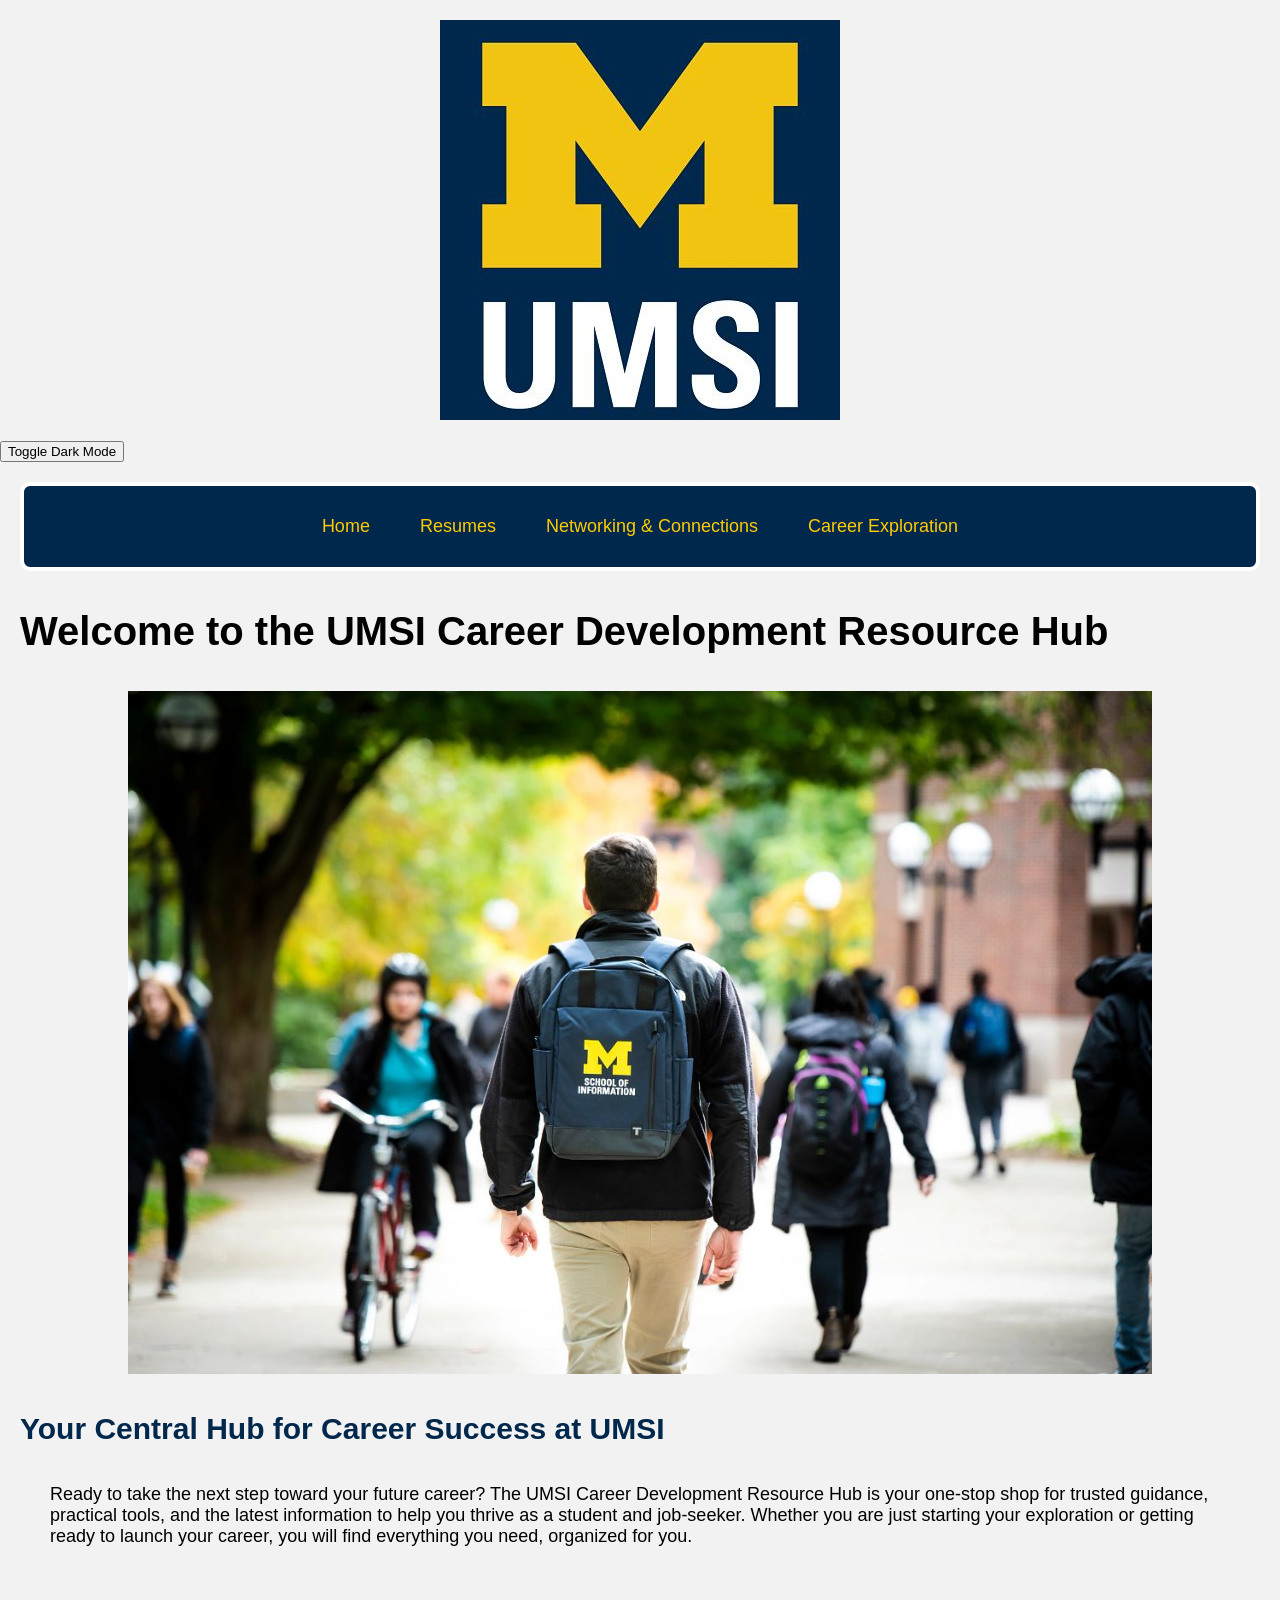
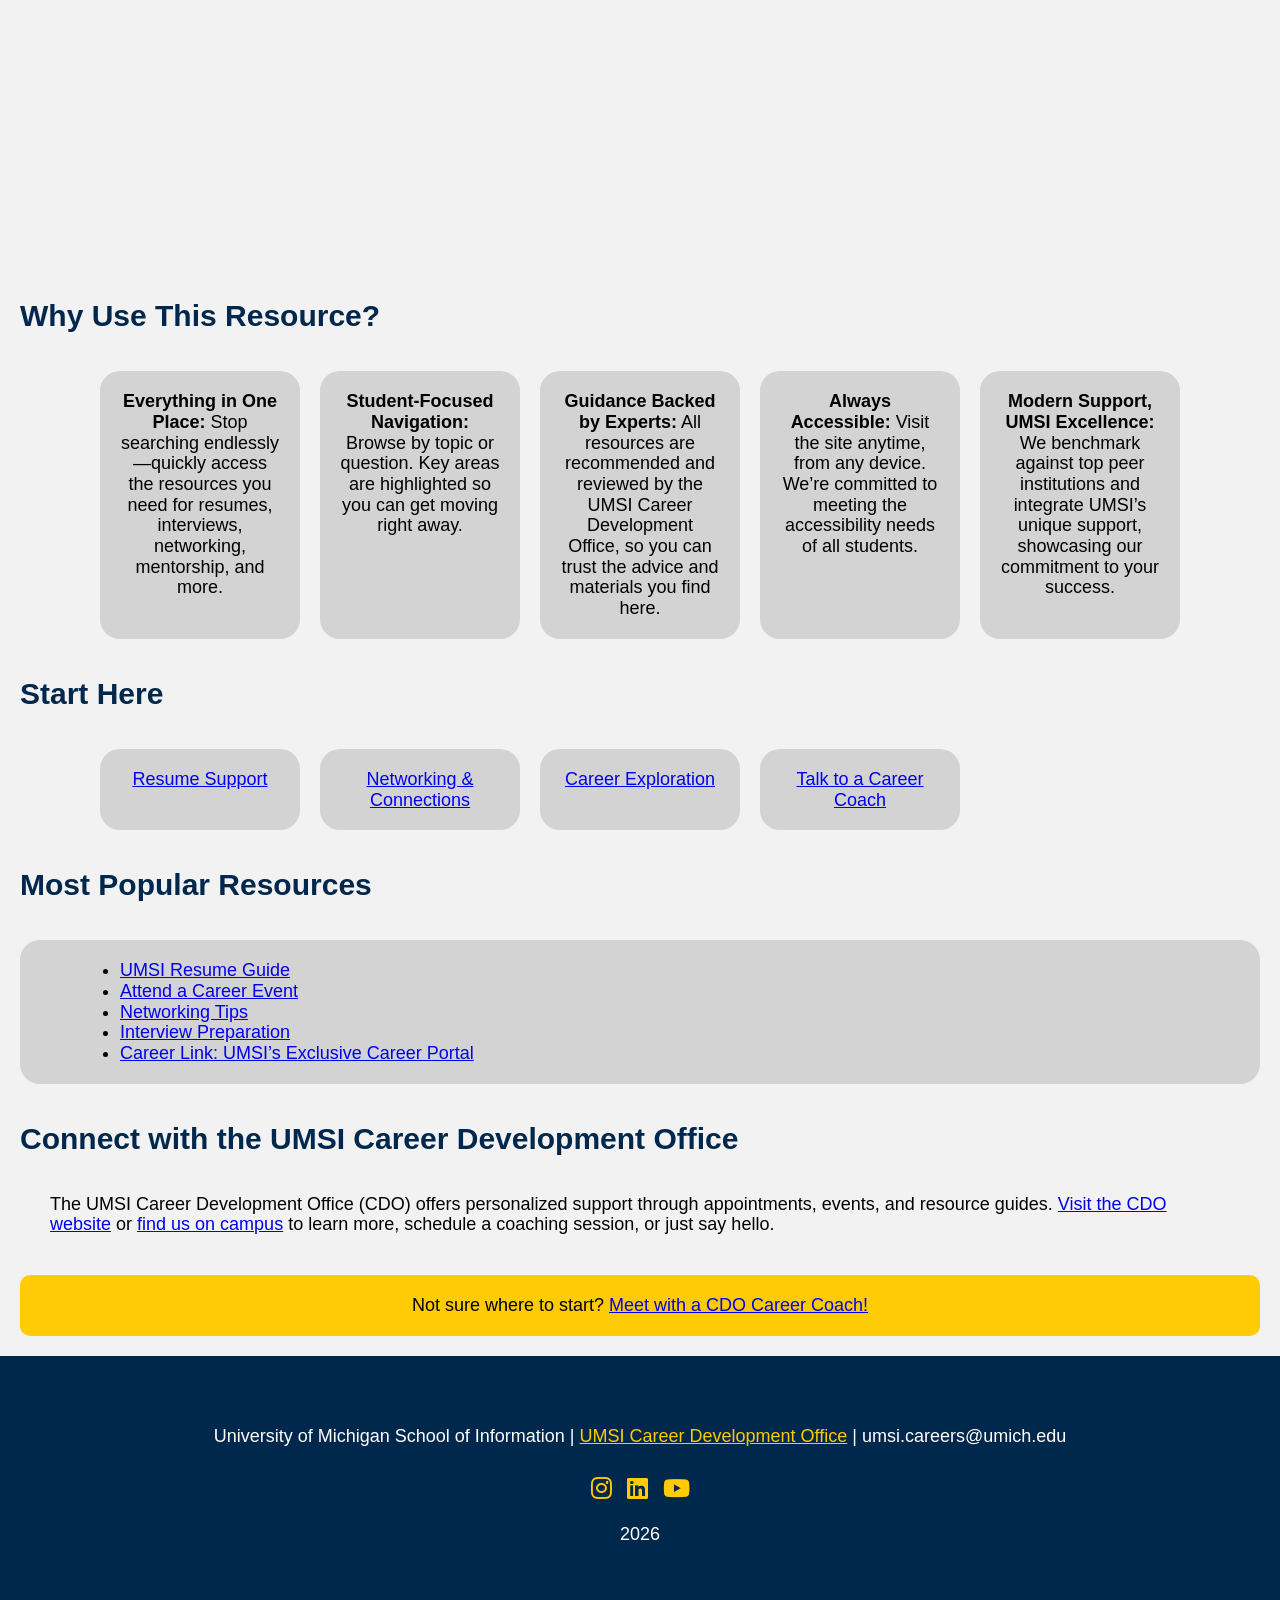
<file: index.html>
<!DOCTYPE html>
<html lang="en">
<head>
    <meta charset="UTF-8">
    <meta name="viewport" content="width=device-width, initial-scale=1.0">
    <link rel="stylesheet" href="css/html5reset.css">
    <link rel="stylesheet" href="css/style.css">
    <link rel="stylesheet" href="https://cdnjs.cloudflare.com/ajax/libs/font-awesome/6.5.0/css/all.min.css">
    <title>MSI Career Development Resource Hub</title>


</head>
<body>

  <header>
  <div class="skip">
  <a href = "">Skip to Main Content</a>
  </div>
        <img src="images/UMSI_signature_vertical_informal_solidblue.jpg" alt="UMSI Logo">

    <!-- Dark mode created with help from
    https://dev.to/nilebits/10-amazing-things-you-can-do-with-simple-javascript-2d96 -->

    <button id="toggle-dark-mode">Toggle Dark Mode</button>
    <script>
        const button = document.getElementById('toggle-dark-mode');
        button.addEventListener('click', () => {
            document.body.classList.toggle('dark-mode');
        });
    </script>

        <nav>
            <ul>
                <li><a href = "index.html">Home</a></li>
                <li><a href = "resume.html">Resumes</a></li>
                <li><a href = "networking.html">Networking & Connections</a></li>
                <li><a href = "exploration.html">Career Exploration</a></li>
            </ul>
        </nav>
    <h1>Welcome to the UMSI Career Development Resource Hub</h1>

    <img src="images/UMSI_CampusFall_UMSIBackpack_02.jpg" alt="A student wears a UMSI backpack in fall on the drag.">

    </header>
    <main>
    <section>
      <h2>Your Central Hub for Career Success at UMSI</h2>
      <p>
        Ready to take the next step toward your future career? The UMSI Career Development Resource Hub is your one-stop shop for trusted guidance, practical tools, and the latest information to help you thrive as a student and job-seeker. Whether you are just starting your exploration or getting ready to launch your career, you will find everything you need, organized for you.
      </p>
      <div class="video">
      <iframe width="560" height="315" src="https://www.youtube.com/embed/GSjGeDYJ5Nk?si=qhxJPRTIT___x8hG" title="YouTube video player" frameborder="0" allow="accelerometer; autoplay; clipboard-write; encrypted-media; gyroscope; picture-in-picture; web-share" referrerpolicy="strict-origin-when-cross-origin" allowfullscreen></iframe>
      </div>
    </section>

    <section>
      <h2>Why Use This Resource?</h2>

      <ol>
        <li><strong>Everything in One Place:</strong> Stop searching endlessly—quickly access the resources you need for resumes, interviews, networking, mentorship, and more.</li>
        <li><strong>Student-Focused Navigation:</strong> Browse by topic or question. Key areas are highlighted so you can get moving right away.</li>
        <li><strong>Guidance Backed by Experts:</strong> All resources are recommended and reviewed by the UMSI Career Development Office, so you can trust the advice and materials you find here.</li>
        <li><strong>Always Accessible:</strong> Visit the site anytime, from any device. We’re committed to meeting the accessibility needs of all students.</li>
        <li><strong>Modern Support, UMSI Excellence:</strong> We benchmark against top peer institutions and integrate UMSI’s unique support, showcasing our commitment to your success.</li>
      </ol>
    </section>
        <section>
      <h2>Start Here</h2>
      <div class="start">
        <ol>
            <li><a href="resume.html">Resume Support</a></li>
            <li><a href = "networking.html">Networking & Connections</a></li>
            <li><a href = "exploration.html">Career Exploration</a></li>
            <li><a href="https://umich.instructure.com/courses/137916/pages/talk-to-a-career-coach">Talk to a Career Coach</a></li>
        </ol>
      </div>

      <div>
        <h3>Most Popular Resources</h3>
        <div class="resources">
        <ul>
          <li><a href="https://docs.google.com/document/d/1_1GfDJyVGIgE82MZjVhuWT_aB_2Hcj1NN62FUCXoR_o/edit?tab=t.0" target="_blank">UMSI Resume Guide</a></li>
          <li><a href="https://umich.instructure.com/courses/137916/pages/attend-an-event" target="_blank">Attend a Career Event</a></li>
          <li><a href="https://docs.google.com/document/d/18HMt79BU8ovGf9z7_P7No5tuwUS6qHNW5u0sgrepLtE/edit?tab=t.0" target="_blank">Networking Tips</a></li>
          <li><a href="https://docs.google.com/presentation/d/15n-XqsFEntdbkZz89K-ohf7Or1NnCt5CQNDG-6fh2a0/edit?usp=sharing" target="_blank">Interview Preparation</a></li>
          <li><a href="https://si-umich.12twenty.com/Login" target="_blank">Career Link: UMSI’s Exclusive Career Portal</a></li>
        </ul>
        </div>
      </div>
    </section>
    <section>
      <h2>Connect with the UMSI Career Development Office</h2>
      <p>
        The UMSI Career Development Office (CDO) offers personalized support through appointments, events, and resource guides. <a href="https://umich.instructure.com/courses/137916" target="_blank">Visit the CDO website</a> or <a href="https://www.si.umich.edu/about-umsi/getting-umsi" target="_blank">find us on campus</a> to learn more, schedule a coaching session, or just say hello.
      </p>
      <div class="booking">
    <p>
      Not sure where to start? <a href="https://umich.instructure.com/courses/137916/pages/talk-to-a-career-coach" target="_blank">Meet with a CDO Career Coach!</a>
    </p>
    </div>
    </section>

        <!-- Content taken & modified from UMGPT with the prompt, "Write me a webpage of intro content to help meet the following requirements - this is for the home page": and then pasted in the client objectives & project requirements"
        UMGPT. (2025). UMGPT ( GPT-4.1 August 25th version) [Large language model]. -->
    </main>
    <footer>
        <p>University of Michigan School of Information | <a href="https://umich.instructure.com/courses/137916">UMSI Career Development Office</a> | umsi.careers@umich.edu</p>

        <!--.social content modified from ChatGPT with the prompt: "Based on my current code,
         how would I make the social media links into icons  -->

        <!-- I also used chat to help fix some accessibility issues such as
         creating alt text for the links. -->

  <div class="social">
    <a href="https://www.instagram.com/accounts/login/?next=https%3A%2F%2Fwww.instagram.com%2Fumschoolofinformation&is_from_rle"
       target="_blank"
       rel="noopener noreferrer"
       aria-label="University of Michigan School of Information Instagram">
      <i class="fab fa-instagram" aria-hidden="true"></i>
    </a>
    <a href="https://www.linkedin.com/school/university-of-michigan---school-of-information/"
       target="_blank"
       rel="noopener noreferrer"
       aria-label="University of Michigan School of Information LinkedIn">
      <i class="fab fa-linkedin" aria-hidden="true"></i>
    </a>
    <a href="https://www.youtube.com/user/schoolofinformation"
       target="_blank"
       rel="noopener noreferrer"
       aria-label="University of Michigan School of Information YouTube">
      <i class="fab fa-youtube" aria-hidden="true"></i>
    </a>
  </div>

  <p><span id="year"></span></p>
    <script>
    document.getElementById("year").innerHTML = new Date().getFullYear();
  </script>
</footer>

</body>
</html>
</file>
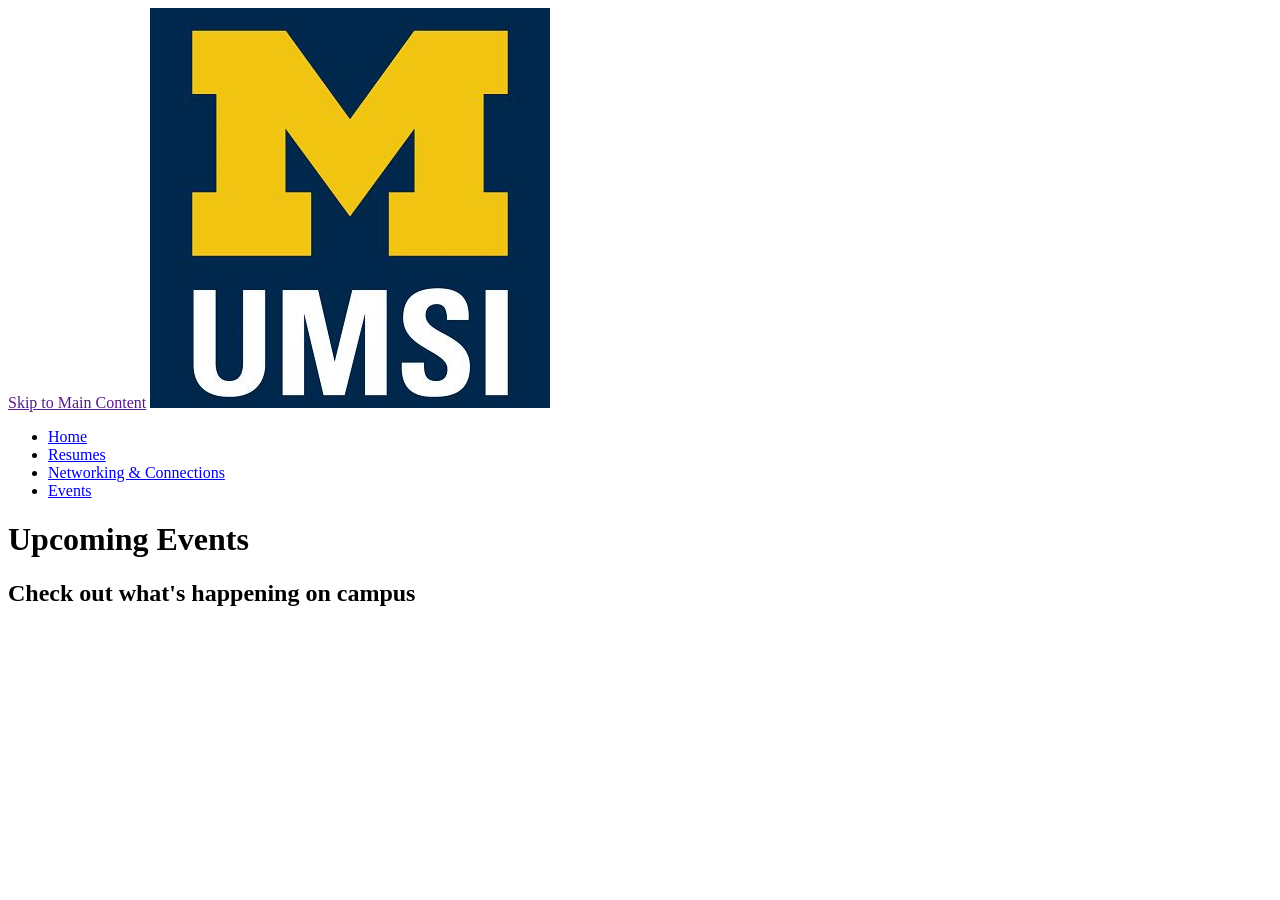
<file: events.html>
<!DOCTYPE html>
<html lang="en">
<head>
    <meta charset="UTF-8">
    <meta name="viewport" content="width=device-width, initial-scale=1.0">
    <title>Document</title>
</head>
<body>
        <header>
  <a href = "">Skip to Main Content</a>
        <img src="images/UMSI_signature_vertical_informal_solidblue.jpg" alt="UMSI Logo">
        <nav>
            <ul>
                <li><a href = "index.html">Home</a></li>
                <li><a href = "resume.html">Resumes</a></li>
                <li><a href = "networking.html">Networking & Connections</a></li>
                <li><a href = "events.html">Events</a></li>
            </ul>
        </nav>
 <h1>Upcoming Events</h1>

 </header>
<main>
  
  <section>
    <h2>Check out what's happening on campus</h2>
</body>
</html>
</file>
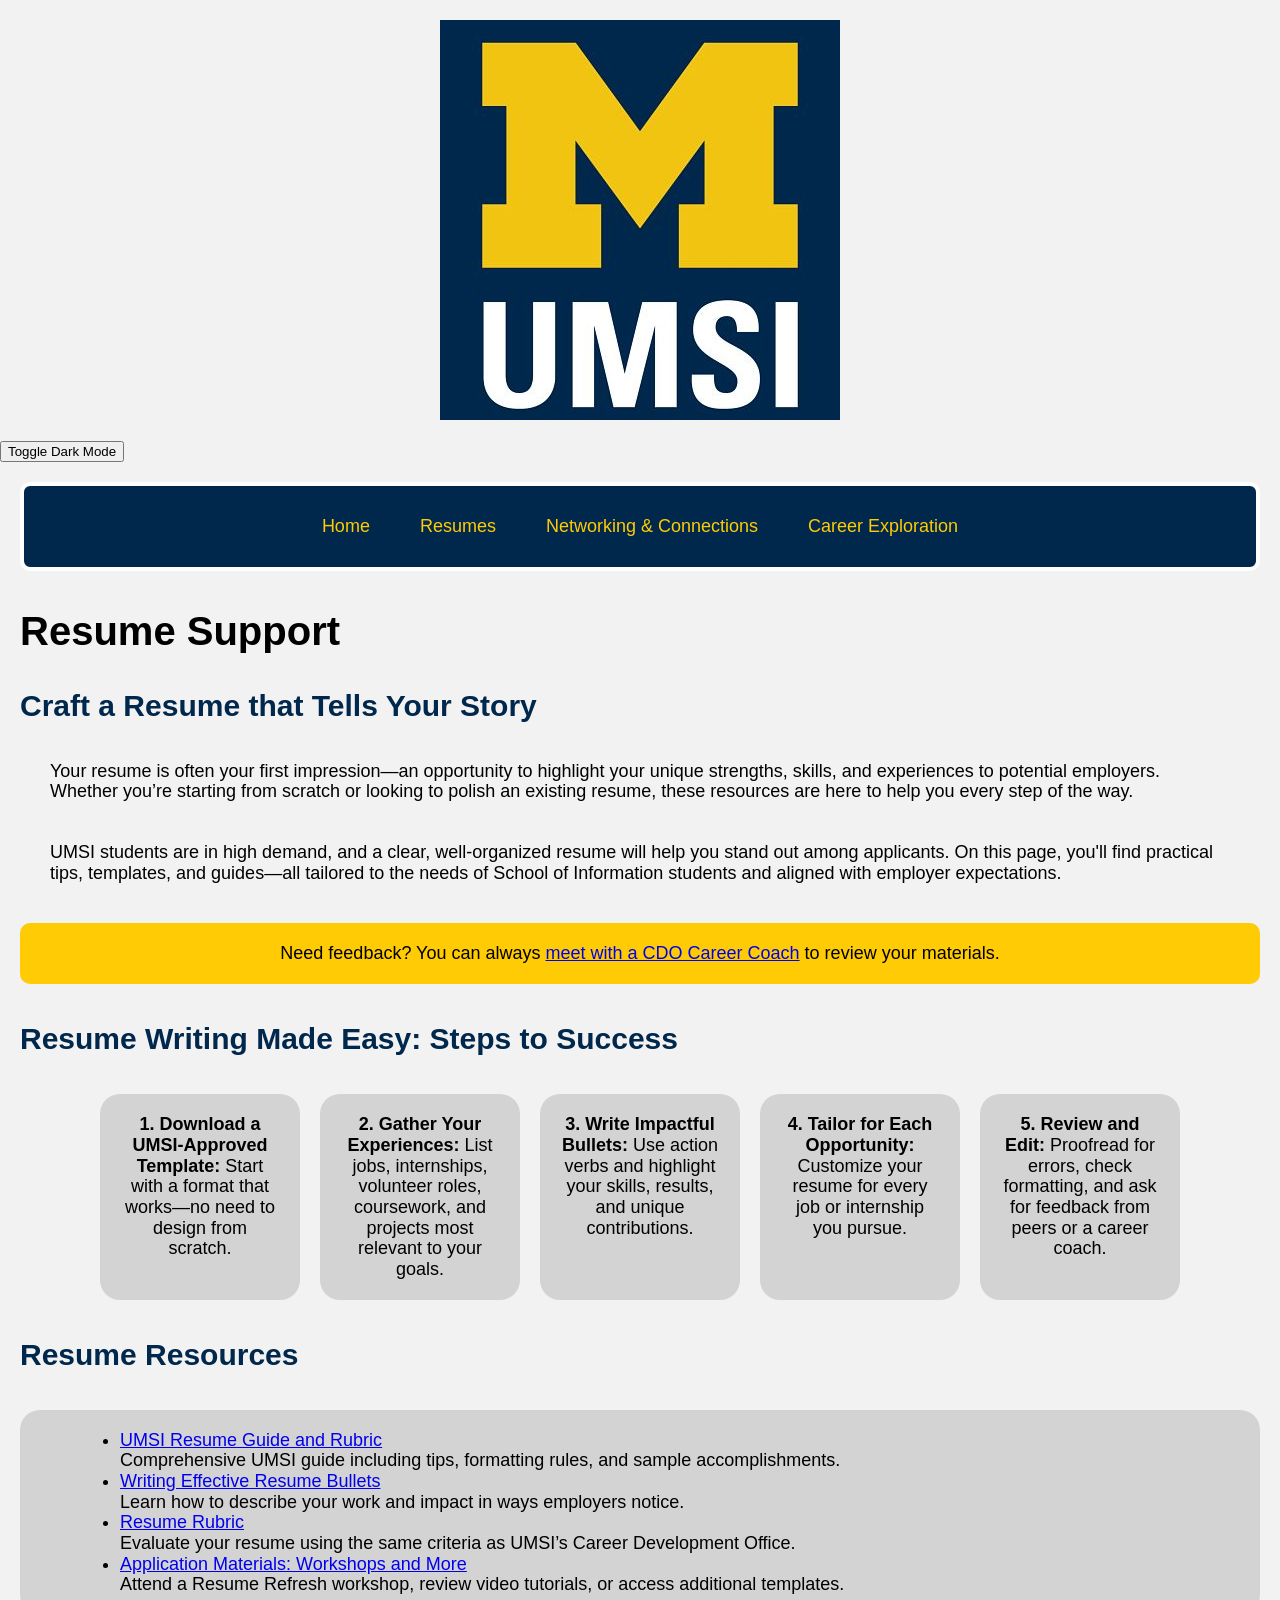
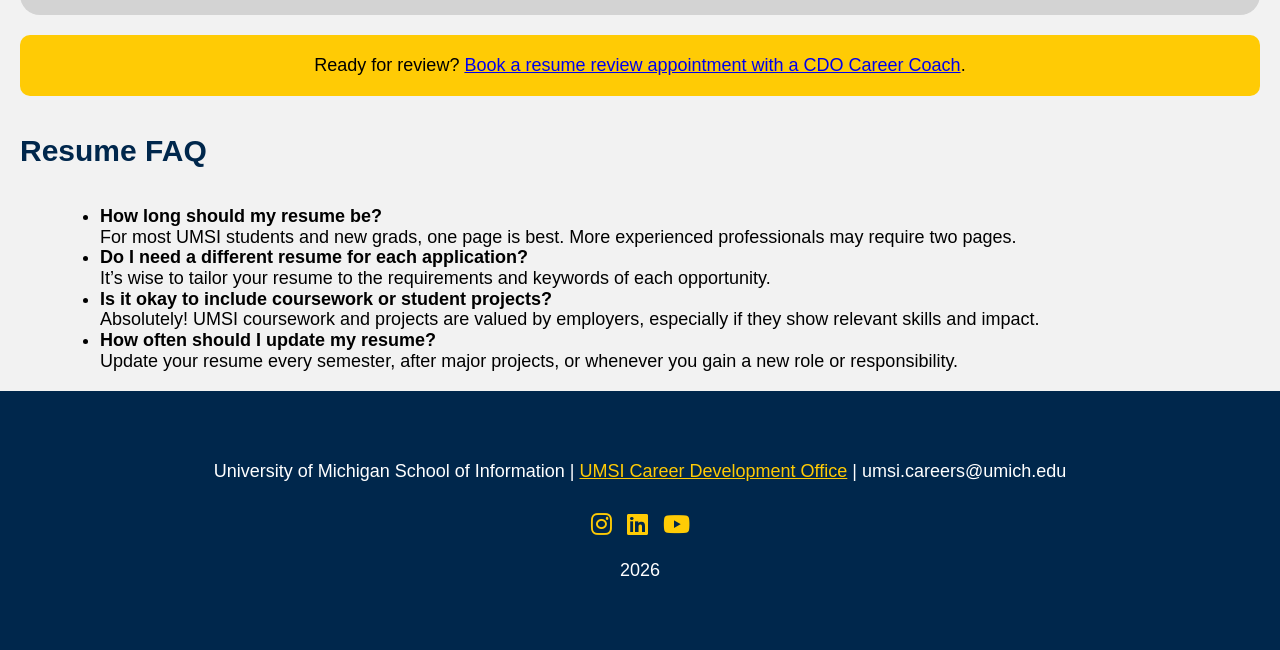
<file: resume.html>
<!DOCTYPE html>
<html lang="en">
<head>
    <meta charset="UTF-8">
    <meta name="viewport" content="width=device-width, initial-scale=1.0">
    <link rel="stylesheet" href="css/html5reset.css">
    <link rel="stylesheet" href="css/style.css">
    <link rel="stylesheet" href="https://cdnjs.cloudflare.com/ajax/libs/font-awesome/6.5.0/css/all.min.css">
    <title>Resumes</title>
</head>
<body>

    <header>
  <div class="skip">
  <a href = "">Skip to Main Content</a>
  </div>
        <img src="images/UMSI_signature_vertical_informal_solidblue.jpg" alt="UMSI Logo">

    <button id="toggle-dark-mode">Toggle Dark Mode</button>
    <script>
        const button = document.getElementById('toggle-dark-mode');
        button.addEventListener('click', () => {
            document.body.classList.toggle('dark-mode');
        });
    </script>

        <nav>
            <ul>
                <li><a href = "index.html">Home</a></li>
                <li><a href = "resume.html">Resumes</a></li>
                <li><a href = "networking.html">Networking & Connections</a></li>
                <li><a href = "exploration.html">Career Exploration</a></li>
            </ul>
        </nav>
        <h1>Resume Support</h1>

    </header>
<main>

  <section>
    <h2>Craft a Resume that Tells Your Story</h2>
    <p>
      Your resume is often your first impression—an opportunity to highlight your unique strengths, skills, and experiences to potential employers. Whether you’re starting from scratch or looking to polish an existing resume, these resources are here to help you every step of the way.
    </p>
    <p>
      UMSI students are in high demand, and a clear, well-organized resume will help you stand out among applicants. On this page, you'll find practical tips, templates, and guides—all tailored to the needs of School of Information students and aligned with employer expectations.
    </p>
    <div class="booking">
    <p>
      Need feedback? You can always <a href="https://umich.instructure.com/courses/137916/pages/talk-to-a-career-coach" target="_blank">meet with a CDO Career Coach</a> to review your materials.
    </p>
    </div>
  </section>
  
  <section>
    <h2>Resume Writing Made Easy: Steps to Success</h2>
    <ol>
      <li><strong>1. Download a UMSI-Approved Template:</strong> Start with a format that works—no need to design from scratch.</li>
      <li><strong>2. Gather Your Experiences:</strong> List jobs, internships, volunteer roles, coursework, and projects most relevant to your goals.</li>
      <li><strong>3. Write Impactful Bullets:</strong> Use action verbs and highlight your skills, results, and unique contributions.</li>
      <li><strong>4. Tailor for Each Opportunity:</strong> Customize your resume for every job or internship you pursue.</li>
      <li><strong>5. Review and Edit:</strong> Proofread for errors, check formatting, and ask for feedback from peers or a career coach.</li>
    </ol>
  </section>

  <section>
    <h2>Resume Resources</h2>
    <div class="resources">
    <ul>
      <li>
        <a href="https://docs.google.com/document/d/1_1GfDJyVGIgE82MZjVhuWT_aB_2Hcj1NN62FUCXoR_o/edit?tab=t.0" target="_blank">
          UMSI Resume Guide and Rubric
        </a> <br>
        Comprehensive UMSI guide including tips, formatting rules, and sample accomplishments.
      </li>
      <li>
        <a href="https://docs.google.com/document/d/1-EVZYH_Fic4mfLVGOXyHTSeRwBWmmi2WHSgGDLGGPEs/edit?tab=t.0" target="_blank">
          Writing Effective Resume Bullets
        </a> <br>
        Learn how to describe your work and impact in ways employers notice.
      </li>
      <li>
        <a href="https://docs.google.com/document/d/1vJMfgw9nwpHN9Sy0L0RP0aNBbaDSsiLPc2vy-doac6s/edit?tab=t.0" target="_blank">
          Resume Rubric
        </a> <br>
        Evaluate your resume using the same criteria as UMSI’s Career Development Office.
      </li>
      <li>
        <a href="https://docs.google.com/document/d/1vJMfgw9nwpHN9Sy0L0RP0aNBbaDSsiLPc2vy-doac6s/edit?tab=t.0" target="_blank">
          Application Materials: Workshops and More
        </a> <br>
        Attend a Resume Refresh workshop, review video tutorials, or access additional templates.
      </li>
    </ul>
    </div>
    <div class="booking">
    <p>
      Ready for review? <a href="https://umich.instructure.com/courses/137916/pages/talk-to-a-career-coach" target="_blank">Book a resume review appointment with a CDO Career Coach</a>.
    </p>
    </div>
  </section>

  <section>
    <h2>Resume FAQ</h2>

    <ul>
      <li>
        <strong>How long should my resume be?</strong><br>
        For most UMSI students and new grads, one page is best. More experienced professionals may require two pages.
      </li>
      <li>
        <strong>Do I need a different resume for each application?</strong><br>
        It’s wise to tailor your resume to the requirements and keywords of each opportunity.
      </li>
      <li>
        <strong>Is it okay to include coursework or student projects?</strong><br>
        Absolutely! UMSI coursework and projects are valued by employers, especially if they show relevant skills and impact.
      </li>
      <li>
        <strong>How often should I update my resume?</strong><br>
        Update your resume every semester, after major projects, or whenever you gain a new role or responsibility.
      </li>
    </ul>
  </section>
          <!-- Content taken & modified from UMGPT with the prompt, "for the same content write me some intro content and resources for a resume page" - this was after I had asked for content for the home page.
        UMGPT. (2025). UMGPT (GPT-4.1 August 25th version) [Large language model]. -->
        <div></div>
        <div></div>
        <div></div>
        <div></div>
    </main>

    <footer>
        <p>University of Michigan School of Information | <a href="https://umich.instructure.com/courses/137916">UMSI Career Development Office</a> | umsi.careers@umich.edu</p>

        <!--.social content modified from ChatGPT with the prompt: "Based on my current code,
         how would I make the social media links into icons  -->

        <!-- I also used chat to help fix some accessibility issues such as
         creating alt text for the links. -->

  <div class="social">
    <a href="https://www.instagram.com/accounts/login/?next=https%3A%2F%2Fwww.instagram.com%2Fumschoolofinformation&is_from_rle"
       target="_blank"
       rel="noopener noreferrer"
       aria-label="University of Michigan School of Information Instagram">
      <i class="fab fa-instagram" aria-hidden="true"></i>
    </a>
    <a href="https://www.linkedin.com/school/university-of-michigan---school-of-information/"
       target="_blank"
       rel="noopener noreferrer"
       aria-label="University of Michigan School of Information LinkedIn">
      <i class="fab fa-linkedin" aria-hidden="true"></i>
    </a>
    <a href="https://www.youtube.com/user/schoolofinformation"
       target="_blank"
       rel="noopener noreferrer"
       aria-label="University of Michigan School of Information YouTube">
      <i class="fab fa-youtube" aria-hidden="true"></i>
    </a>
  </div>

  <p><span id="year"></span></p>
    <script>
    document.getElementById("year").innerHTML = new Date().getFullYear();
  </script>
</footer>
</body>
</html>
</file>
<file: css/style.css>
body {
    background-color: #F2F2F2;
    font-size: 18px;
    line-height: 1.15;
}




/* header skip to nav */

header .skip a{
    position: absolute;
    top: -65px;
    color: #00274C;
    background-color: #FFCB05;
    font-family: Arial, Helvetica, sans-serif;
}

header .skip a:focus{
     top: 25px;
}



/* navigation */
nav ul{

    margin: 20px;
    padding: 20px;
    background-color: #00274C;
    border: 4px solid #ffffff;
    border-radius: 10px;
    display: block;
}


nav a{
  display: block;
  text-align: center;
  color: #FFCB05;
  padding: 10px 20px;
  text-decoration: none;
}

nav a:link,
nav a:visited{
    color: #FFCB05;
}

nav a:hover,
nav a:focus {
  background-color: #FFCB05;
  border-radius: 6px;
  color: #000000;
}

nav a:active {
  color: #ffffff;
  font-weight: bold;
}

*:focus {
  outline: none;
  border: 4px solid #FFCB05;
}




/* headers */

h1 {
    color: #000000;
    font-family: Arial, Helvetica, sans-serif;
    font-size: 40px;
    line-height: 1;
    padding: 20px 20px;

}

h2 {
    color: #00274C;
    font-family: Arial, Helvetica, sans-serif;
    font-size: 30px;
    line-height: 1;
    padding: 20px 20px;
}

h3 {
    color: #00274C;
    font-family: Arial, Helvetica, sans-serif;
    font-size: 30px;
    line-height: 1;
    padding: 20px 20px;
}



/* text */

p {
    color: #000000;
    font-family: Arial, Helvetica, sans-serif;
    font-size: 18px;
    padding: 20px 50px;
}

.booking{
    text-align: center;
    background-color: #FFCB05;
    border-radius: 10px;
    margin: 20px;
}

.booking p:hover,
.booking p:focus {
  background-color: #fad95c;
  color: #000000;
  border-radius: 10px;
}


/* lists */

ul {
    color: #000000;
    font-family: Arial, Helvetica, sans-serif;
    font-size: 18px;
    padding: 20px 100px;
}



ol {display: grid;
    grid-template-columns: repeat(2, 1fr);
    gap: 20px;
    list-style-type: none;
    color: #000000;
    font-family: Arial, Helvetica, sans-serif;
    font-size: 18px;
    padding: 20px 100px;

}

ol li{
    background-color: #D3D3D3;
    padding: 20px;
    border-radius: 20px;
    text-align: center;
}


.resources{
background-color: #D3D3D3;
border-radius: 20px;
margin: 20px;
}



/* footer */

footer {
    text-align: center;
    padding: 3px;
    background-color: #00274C;
    padding: 50px 0;
}

footer p {
    color: #ffffff;
}

footer a:link,
footer a:visited{
    color: #FFCB05;
}


/* .social content modified from ChatGPT with the prompt: "Based on my current code,
how would I make the social media links into icons  */

.social {
  display: flex;
  gap: 15px;
  justify-content: center;
  margin-top: 10px;
}
.social a {
  color: #00274C;
  font-size: 24px;
  transition: color 0.3s ease;
}
.social a:hover {
  color: #FFCB05;
}



/* images/video */

img {
    display: block;
    margin-left: auto;
    margin-right: auto;
    max-width: 80%;
    height: auto;
    padding: 20px 50px;
}

.video{
    display: grid;
    grid-template-columns: repeat(5, 1fr);
}

.video iframe{
    grid-column: span 2 / 4;
}

.error{
    text-align: center;
}




@media screen and (min-width: 600px){

    nav ul{
    display: flex;
    justify-content: center;
    gap: 10px;
  }

ol {display: grid;
    grid-template-columns: repeat(5, 1fr);
}




}


/* Dark mode created with help from
https://dev.to/nilebits/10-amazing-things-you-can-do-with-simple-javascript-2d96 */


body {
    transition: background-color 0.5s, color 0.3s;
    }

.dark-mode {
    background-color: #121212;
    color: #ffffff;

    h1{
        color: #ffffff;
    }

    h2, h3{
        color: #FFCB05;
    }

    p, ul, ol{
        color: #D3D3D3
    }

    ol li, .resources{
    background-color: #00274C;
    }

    .resources a, .start a, .list a, ul a{
        color: #FFCB05;
    }

    .booking p{
        color: #000000;
    }

    nav a:hover,
    nav a:focus {
     background-color: #FFCB05;
     border-radius: 6px;
     color: #000000;
    }

    }
</file>
